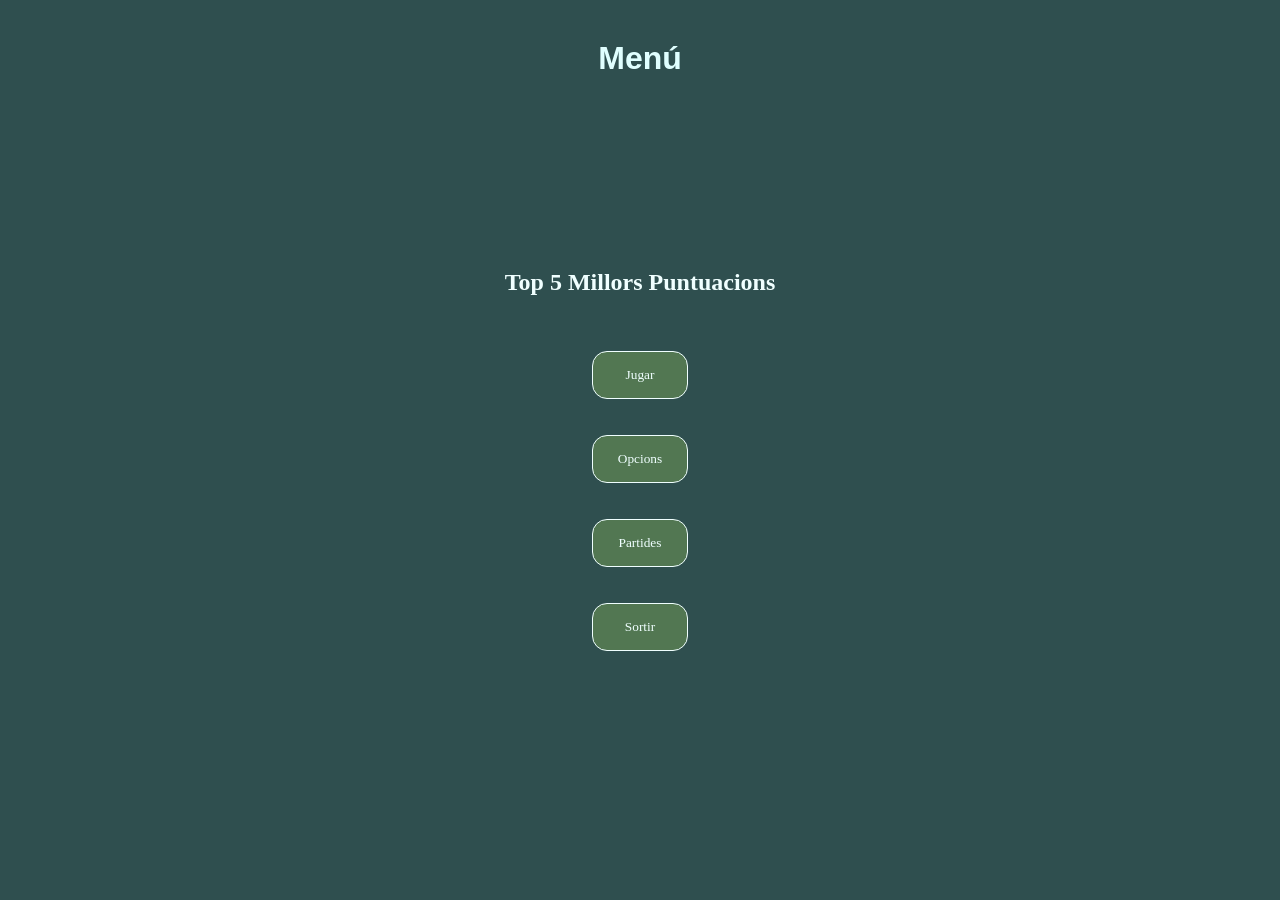
<file: index.html>
<!DOCTYPE html> 
<html>
	<head>
		<script src="./js/main.js"></script>
		<script src="https://code.jquery.com/jquery-3.6.0.min.js"></script>
		<link rel="stylesheet" 
			href="./styles/main.css">
		<title> Memory - Menú </title>
	</head>
	<body>
		<h1 id="title">Menú</h1>
		<div id="ranking-box">
    		<h2>Top 5 Millors Puntuacions</h2>
    		<ul id="ranking-list">
        	</ul>
		</div>
		<button id="play" class="center"> Jugar </button>
		<button id="options" class="center"> Opcions </button>
		<button id="saves" class="center"> Partides </button>
		<button id="exit" class="center"> Sortir </button>
	</body>
</html>
</file>
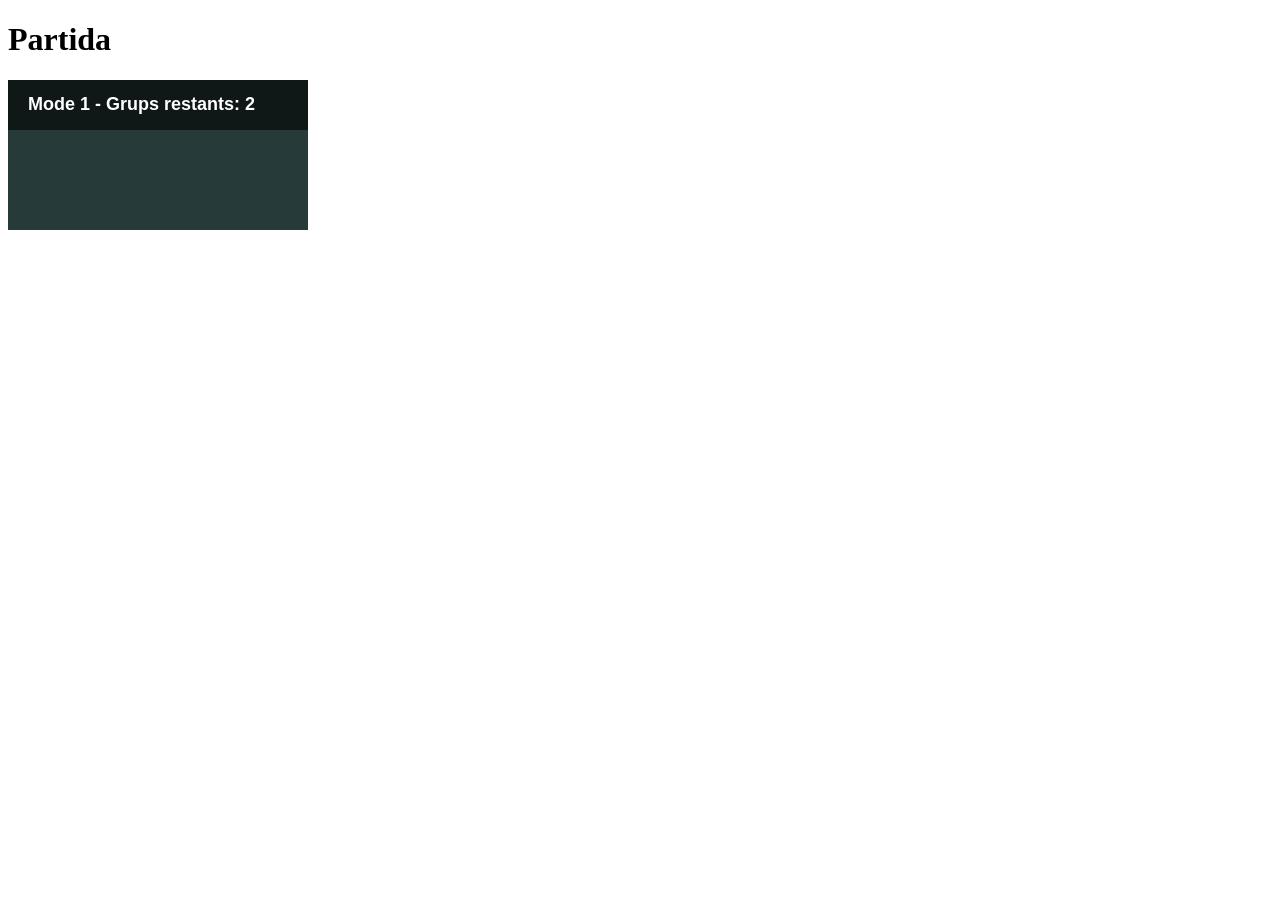
<file: html/canvasgame.html>
<!DOCTYPE html> 
<html>
	<head>
        <script src="../js/canvasgame.js" type="module"></script>
		<title> Memory - Pantalla </title>
	</head>
	<body>
		<h1>Partida</h1>
        <canvas id="game"> </canvas>
	</body>
</html>
</file>
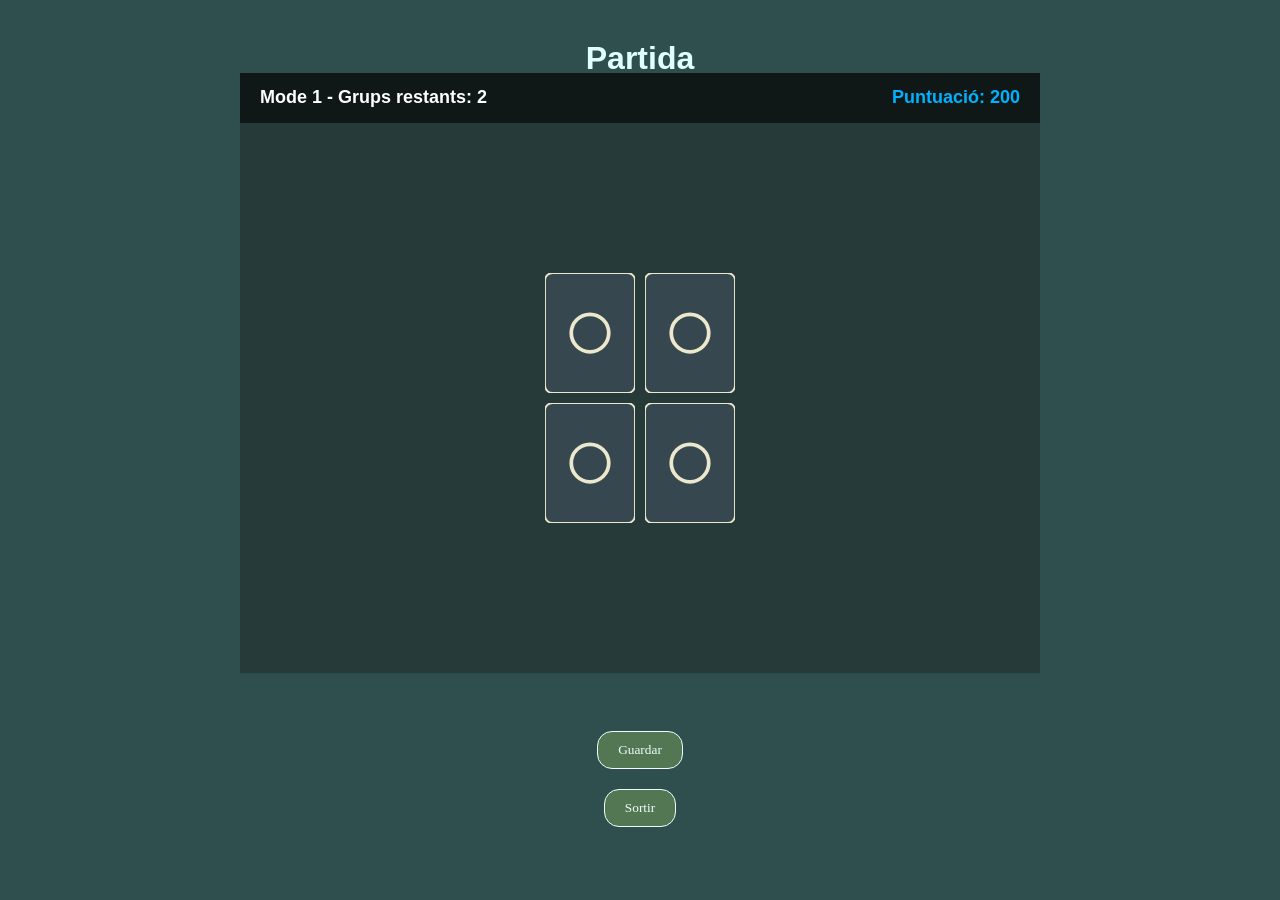
<file: html/game.html>
<!DOCTYPE html>
<html lang="ca">
<head>
    <meta charset="UTF-8">
    <link rel="stylesheet" href="../styles/main.css">
    <script src="../js/canvasgame.js" type="module"></script>
    <title>Memory - Partida</title>
</head>
<body>
    <h1>Partida</h1>
    <canvas id="game" width="800" height="600"></canvas>
    <br>
    <button id="save">Guardar</button>
    <button id="exit">Sortir</button>
</body>
</html>
</file>
<file: styles/main.css>
#title, .center{
	display: block;
	margin-left: auto;
	margin-right: auto;
}

button.center{
	width: 6rem;
	height: 3rem;
	margin-top: 1rem;
}

#title{
	color:lightcyan;
	text-align: center;
	font-family: 'Montserrat', sans-serif;
}

button:hover{
	background-color: paleturquoise;
	color:black;
	text-decoration: solid;
	text-decoration-thickness: initial;
}

button:active{
	background-color:dimgray;
	color:cornsilk;
}

body {
    display: flex;
    flex-direction: column;
    justify-content: center;
    align-items: center;
    gap: 20px;
    min-height: 100vh;
    margin: 0; 
    background-color: darkslategrey;
    position: relative;
	color: azure;
}

h1 {
    color: lightcyan;
    font-family: 'Montserrat', sans-serif;
    text-align: center;
    margin-top: 10px; 
    position: absolute;
    top: 30px;
    left: 0;
    width: 100%;
}

button {
    color: azure;
    border-radius: 15px;
    border: 1px solid azure;
    padding: 10px 20px;
    cursor: pointer;
    font-family: inherit;
	background-color: #527752;
}
</file>
